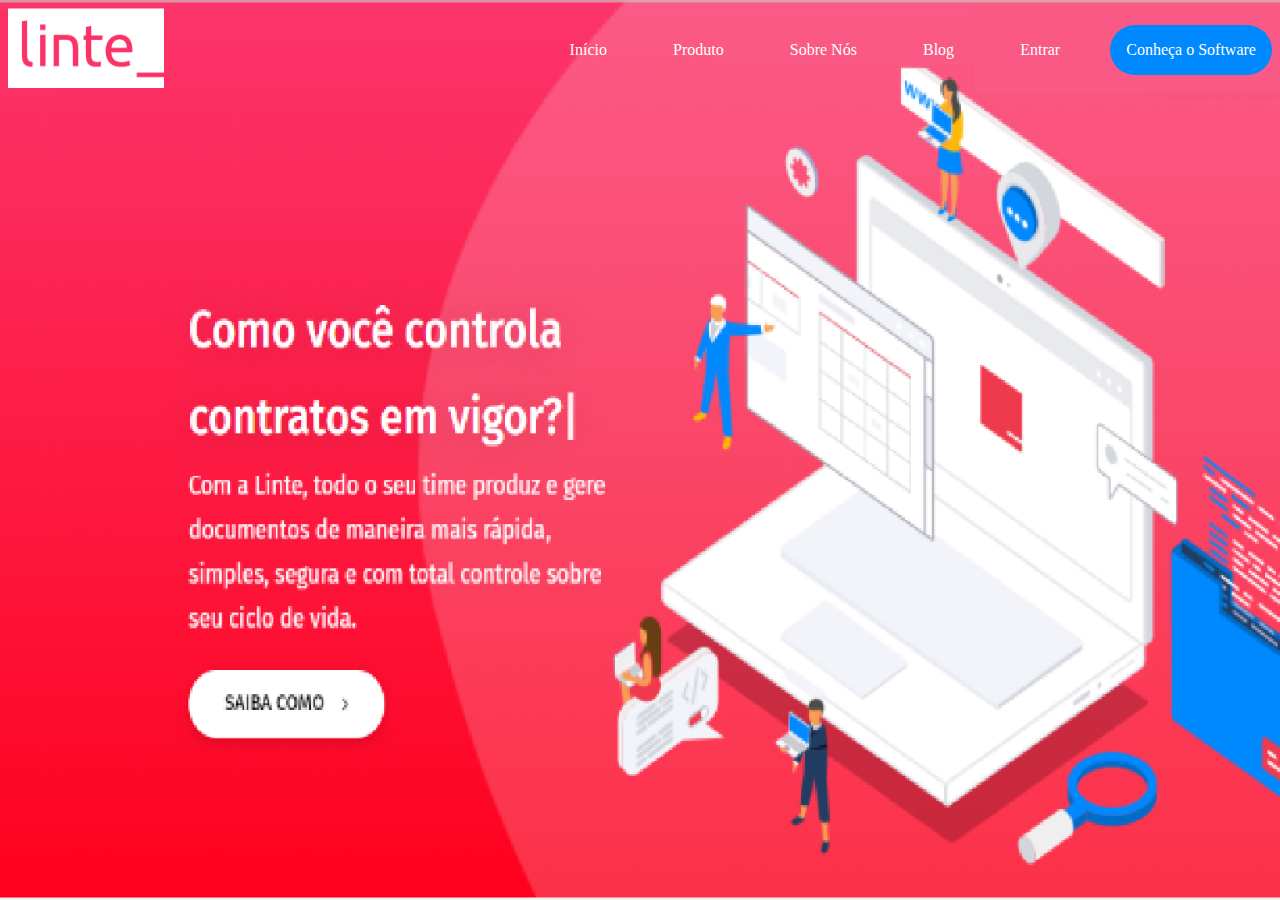
<file: index.html>
<!DOCTYPE html>
<html>
    <head>
        <title>Linte MVP</title>
        <link rel="stylesheet" type="text/css" href="./main.css" />

    </head>
    <body class="body-main">
        <body>
            
        
        <header class="header">
            <div>
                <img src="./images/logo-linte.png" />
            </div>
            <nav>
                <ul class="navigator">
                    <a href="./index.html"><li>Início</li></a>
                    <li>Produto</li>
                    <li>Sobre Nós</li>
                    <li>Blog</li>
                    <a href="./linte-analytics.html"><li>Entrar</li></a>
                    <li class="button">Conheça o Software</li>
                </ul>
            </nav> 
        </header>
    </body>
</html>
</file>
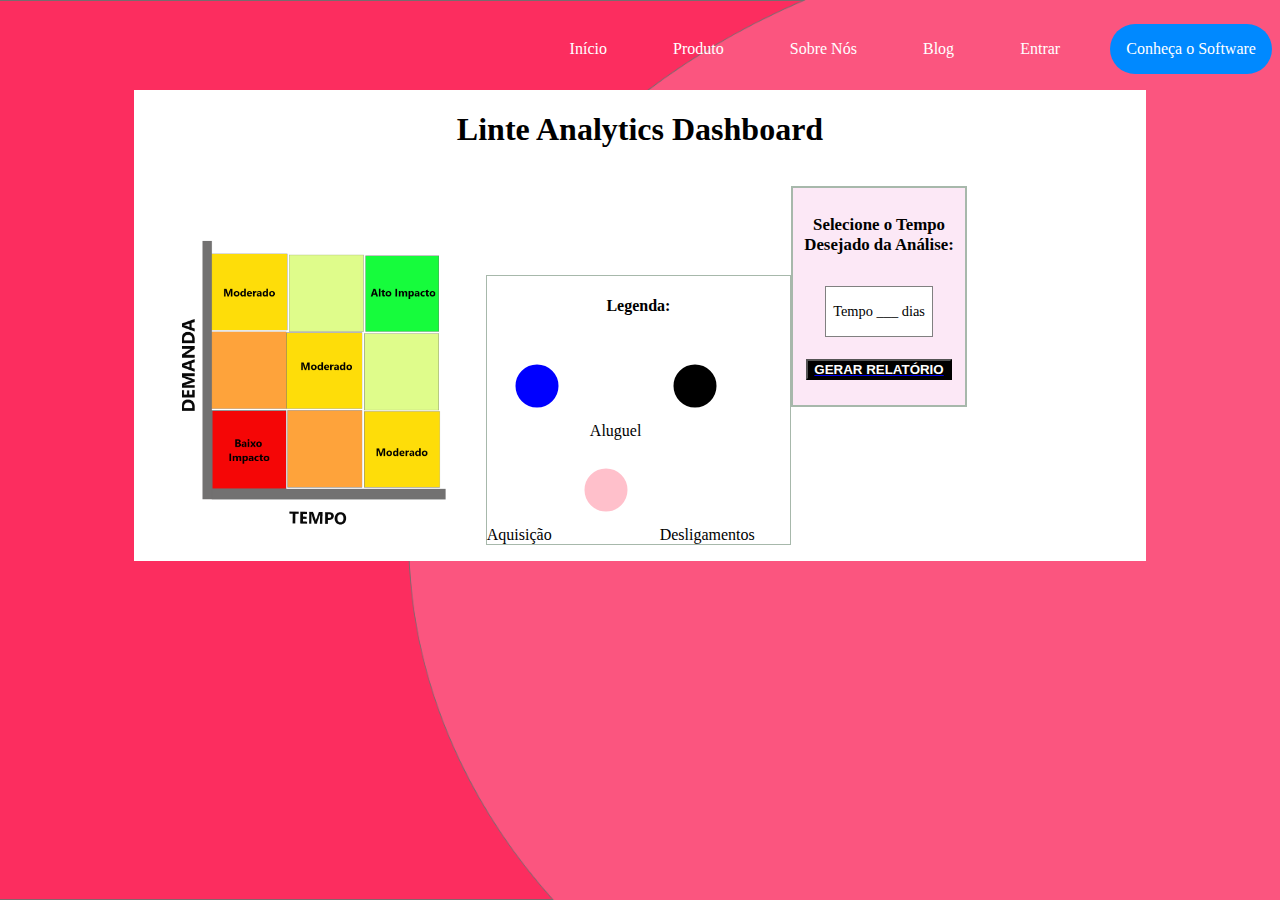
<file: linte-analytics-dashboard.html>
<!DOCTYPE html>
<html>
    <head>
        <title>Linte MVP</title>
        <link rel="stylesheet" type="text/css" href="./main.css" />
        
    </head>
    <body class="body-linte">
        <header class="header-linte">
            <nav>
                <ul class="navigator">
                    <a href="./index.html"><li>Início</li></a>
                    <li>Produto</li>
                    <li>Sobre Nós</li>
                    <li>Blog</li>
                    <a href="./linte-analytics.html"><li>Entrar</li></a>
                    <li class="button">Conheça o Software</li>
                </ul>
            </nav>
        </header>
    <main class="analytics">
        <div class="logo-sistema">
            <h1>Linte Analytics Dashboard</h1>
        </div>
        <div class="infos">
            <div>
                <img src="./images/grafico.png" alt="grafico">
                
                <div class="legend-circle">
                    <h4>Legenda:</h6>
                        <div>
                            <svg height="100" width="100">
                            <circle cx="50" cy="50" r="20" stroke="blue" stroke-width="3" fill="blue" />
                            </svg> Aluguel
                            <svg height="100" width="100">
                                <circle cx="50" cy="50" r="20" stroke="black" stroke-width="3" fill="black" />
                            </svg> Aquisição
                            <svg height="100" width="100">
                                <circle cx="50" cy="50" r="20" stroke="pink" stroke-width="3" fill="pink" />
                            </svg> Desligamentos
                        </div>
                </div>

 
                <div class="info-time">
                    <h3>Selecione o Tempo<br> Desejado da Análise:</h3>
                    <div class="div-interna">
                        <p>Tempo ___ dias</p>
                    </div>

                    <div>                    
                        <a href="./relatorio-de-indices.html">
                            <button class="relatorio">GERAR RELATÓRIO</button>
                        </a>
                    </div>
                </div>
            </div>
            
        </div>
    </main>
        
    </body>
</html>
</file>
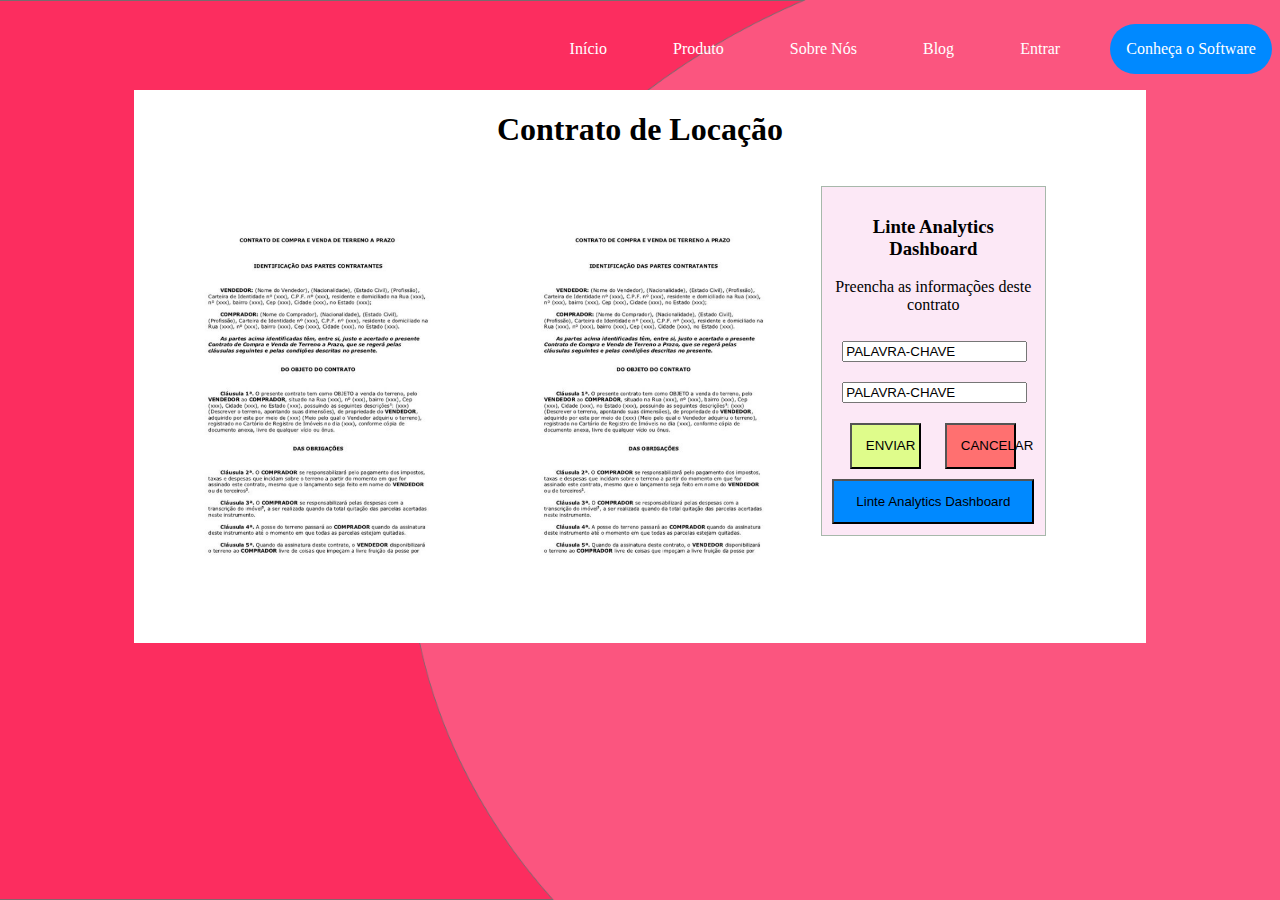
<file: linte-analytics.html>
<!DOCTYPE html>
<html>
    <head>
        <title>Linte MVP</title>
        <link rel="stylesheet" type="text/css" href="./main.css" />
    </head>
    <body class="body-linte">
        <header class="header-linte">
            <nav>
                <ul class="navigator">
                    <a href="./index.html"><li>Início</li></a>
                    <li>Produto</li>
                    <li>Sobre Nós</li>
                    <li>Blog</li>
                    <a href="./linte-analytics.html"><li>Entrar</li></a>
                    <li class="button">Conheça o Software</li>
                </ul>
            </nav>
        </header>
    <main class="analytics">
        <div class="logo-sistema">
            <h1>Contrato de Locação</h1>
        </div>
        <div class="infos">
            <div>
                <img src="./images/contrate1.png" alt="imagem de contrato">
                <img src="./images/contrato2.png" alt="imagem de contrato">
                

 
                <div class="info-contratos">
                    <div>
                        <h3>Linte Analytics Dashboard</h3>
                        <p>Preencha as informações deste contrato</p>

                        <input type="text" value="PALAVRA-CHAVE" id="input1">

                        <input type="text" value="PALAVRA-CHAVE" id="input2">
                    </div>
                    <div class="buttons" id="buttonContainer">   
                        <button type="submit" class="envio" id="send">ENVIAR</button>
                        <button class="cancelar" id="cancel">CANCELAR</button>                 
                        
                        <a href="./linte-analytics-dashboard.html">
                            <button class="linte">Linte Analytics Dashboard</button>
                        </a>
                    </div>
                    
                </div>
            </div>
            <div>
                <label>
                    
                </label>
            </div>
        </div>
    </main>
    <script src="./main.js"></script>
    </body>
</html>
</file>
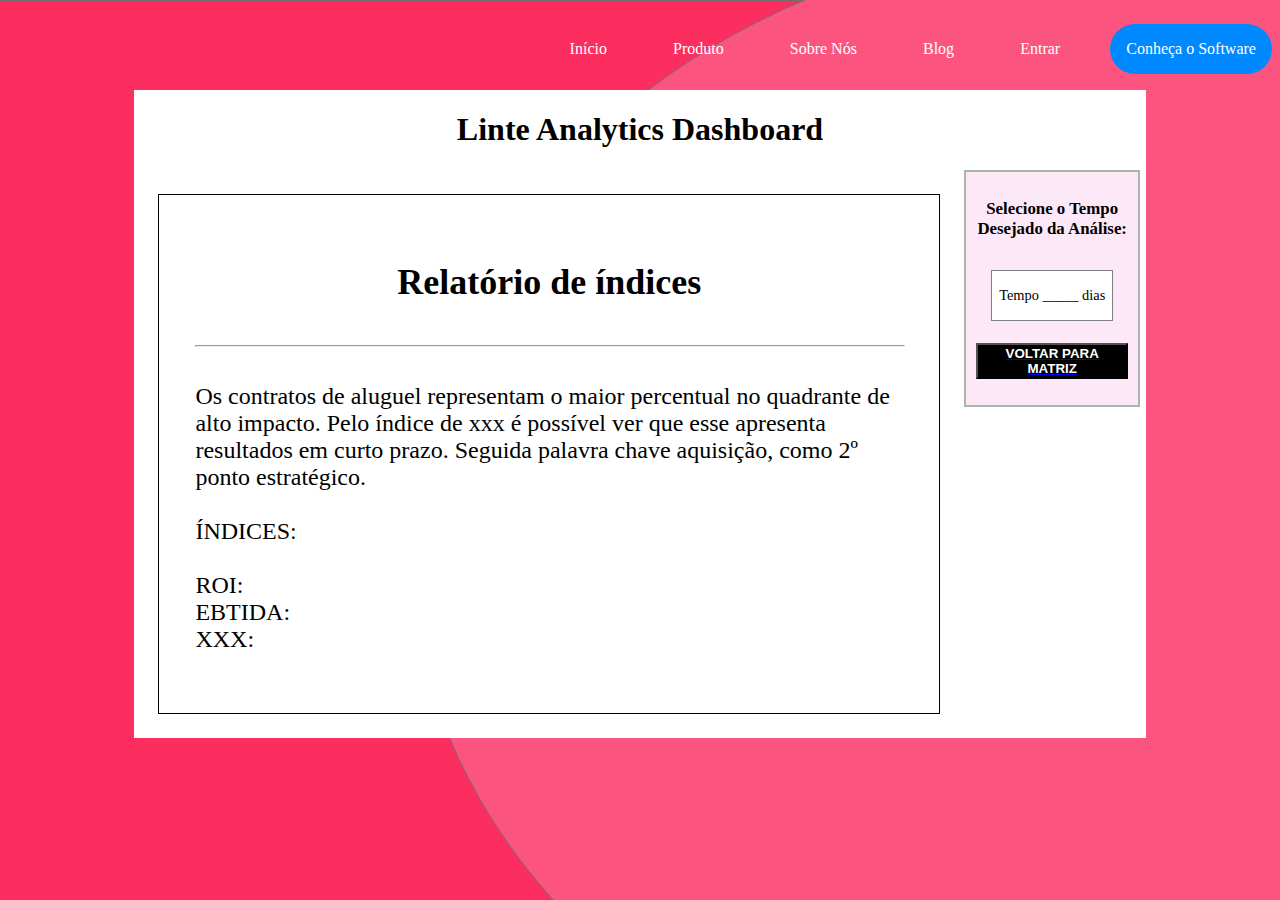
<file: relatorio-de-indices.html>
<!DOCTYPE html>
<html>
    <head>
        <title>Linte MVP</title>
        <link rel="stylesheet" type="text/css" href="./main.css" />
        
    </head>
    <body class="body-linte">
        <header class="header-linte">
            <nav>
                <ul class="navigator">
                    <a href="./index.html"><li>Início</li></a>
                    <li>Produto</li>
                    <li>Sobre Nós</li>
                    <li>Blog</li>
                    <a href="./linte-analytics.html"><li>Entrar</li></a>
                    <li class="button">Conheça o Software</li>
                </ul>
            </nav>
        </header>
    <main class="analytics">
        <div class="logo-sistema">
            <h1>Linte Analytics Dashboard</h1>
        </div>
        <div class="corpo-relatorio">
            <div class="corpo-relatorio-2">
                <h2>Relatório de índices</h2>
                <hr />
                <p>Os contratos de aluguel representam o maior percentual no
                    quadrante de alto impacto. Pelo índice de xxx é possível ver
                    que esse apresenta resultados em curto prazo. Seguida palavra 
                    chave aquisição, como 2º ponto estratégico.
                    <br>
                    <br>
                    ÍNDICES:
                    <br>
                    <br>
                    ROI:<br>
                    EBTIDA:<br>
                    XXX:
                </p>
            </div>
            <div class="info-time">
                <h3>Selecione o Tempo Desejado da Análise:</h3>
                <div class="div-interna">
                    <p>Tempo _____ dias</p>
                </div>

                <div>                    
                    <a href="./linte-analytics-dashboard.html">
                        <button class="relatorio">VOLTAR PARA MATRIZ</button>
                    </a>
                </div>
            </div>
                
        </div>
    </main>
        
    </body>
</html>
</file>
<file: main.css>
.body-main {
    background: url("./images/background.png") no-repeat center center fixed;
    -webkit-background-size: cover;
    -moz-background-size: cover;
    -o-background-size: cover;
    background-size: cover;
    display: flex;
    flex-direction: column;
}

.body-linte {
    background: url("./images/background-linte.png") no-repeat center center fixed;
    -webkit-background-size: cover;
    -moz-background-size: cover;
    -o-background-size: cover;
    background-size: cover;
    display: flex;
    flex-direction: column;
    align-items: center;
}

.header {
    display: flex;
    align-items: center;
    justify-content: space-between;
    width: 100%;
}

.header > div > img{
    height: 5em;
}

.header > nav {
    width: 60%;
}

.header-linte {
    display: flex;
    align-items: center;
    justify-content: flex-end;
    width: 100%;
}

.header-linte > div > img {
    height: 5em;
}

.header-linte > nav {
    width: 60%;
    

}

.navigator {
    display: flex;
    flex-direction: row;
    justify-content: space-between;
    list-style: none;
    text-decoration: none;
    color: white;
}

.navigator > li {
    padding: 1em;
}

.navigator > a {
    text-decoration: none;
    color: white;
    padding: 1em;
}

.button {
    background-color: #0089FF;
    border-radius: 30px;
    color: white;
    display: flex;

}

.analytics {
    width: 80%;
    display: flex;
    flex-direction: column;
    align-items: center;
    justify-content: center;
    background-color: white;
}

.infos > div {
    display: flex;
    margin: 1em;
    width: 100%;
}

.infos > div > img {
    width: 30%;
    margin: 1em;
}

.legend-circle {
    display: flex;
    flex-direction: column;
    justify-content: space-evenly;
    align-items: center;
    align-self: flex-end;
    border: 1px solid #a7b8ab;
    flex-wrap: wrap;
    width: 30%;
    height: fit-content;
}


.info-time {
    display: flex;
    flex-direction: column;
    align-items: center;
    border: 2px solid #a7b8ab;
    width: 15%;  
    height: 55%;
    background-color: #fce8f6;
    text-align: center;
    padding: 1%;
    font-size: 0.9em;
}

.info-time > .div-interna {
    background-color: white;
    height:35px;
    padding:0.1em;
    display: flex;
    align-items: center;
    margin: 1em;
    padding: 0.5em;
    border:1px solid gray;
    

}


.relatorio {
    width:100%;
    color:white;
    background-color:black;
    font-weight:bolder;
    margin-top:5%;
    margin-bottom:10%;
    display: flex;
}

.corpo-relatorio-2 {
    width: 70%;
    margin: 1em;
    display: flex;
    flex-direction: column;
    justify-content: center;
    align-items: center;
    border: 1px solid black;
    padding: 1.5em;
    font-size: 1.5em;
}

.corpo-relatorio {
    display: flex;
}

.corpo-relatorio > div > hr {
    width: 100%;
    display: flex;

    
}

.info-contratos {
    display: flex;
    flex-direction: column;
    justify-content: space-around;
    align-items: center;
    border: 1px solid #a7b8ab;
    width: 20%;  
    height: fit-content;
    background-color: #fce8f6;
    text-align: center;
    padding: 1%;
    
}


.info-contratos > div > input {
    margin: 5%;
}

.info-contratos > div > button {
    margin: 5%;
}

.envio {
    background-color: #DFFC8B;
    padding: 1em;
    width: 35%;
}

.jsbutton {
    background-color: black;
    padding: 1em;
    width: 95%;
    color: white;

}

.cancelar {
    background-color: #FF7070;
    padding: 1em;
    width: 35%;
}

.linte {
    background-color: #0089FF;
    padding: 1em;
    width: 100%;
}
</file>
